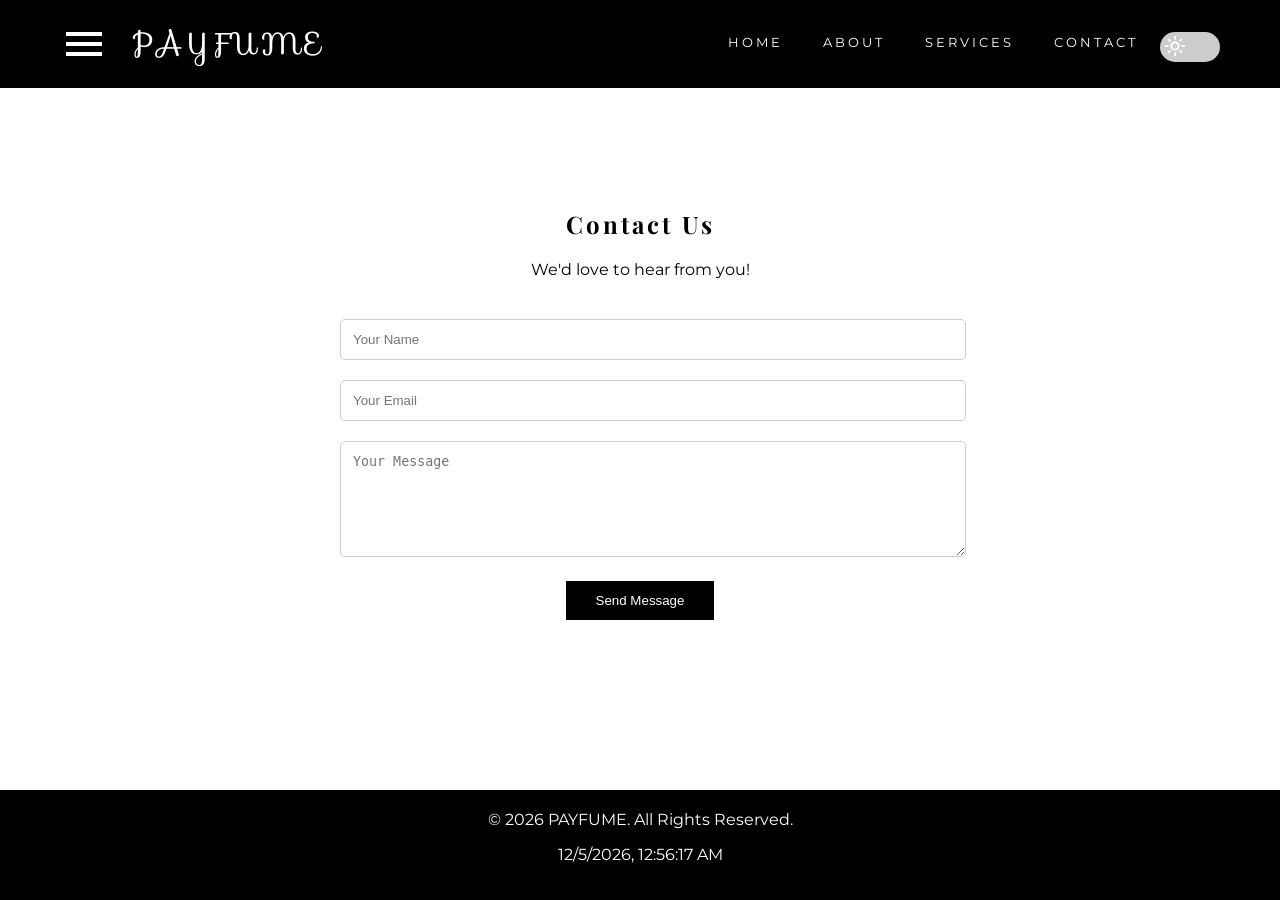
<file: contact.html>
<!DOCTYPE html>
<html lang="en">
<head>
<meta charset="UTF-8">
<meta name="viewport" content="width=device-width, initial-scale=1.0">
<title>Contact Us - PAYFUME</title>

<link href="https://fonts.googleapis.com/css2?family=Playfair+Display:wght@400;600&family=Montserrat:wght@300;400&display=swap" rel="stylesheet">
<link rel="stylesheet" href="https://cdnjs.cloudflare.com/ajax/libs/font-awesome/6.5.0/css/all.min.css">
<link rel="stylesheet" href="style.css">
<link rel="stylesheet" href="https://fonts.googleapis.com/css2?family=Material+Symbols+Outlined" />
<link rel="stylesheet" href="https://fonts.googleapis.com/css?family=Sofia">


</head>

<body>

<header>

   <div class="nav-left">
<span id="menuBtn" class="material-symbols-outlined">menu</span>
<div class="logo">PAYFUME</div>
</div>

<nav class="nav-right">
<a href="index.html">HOME</a>
<a href="about.html">ABOUT</a>
<a href="services.html">SERVICES</a>
<a href="contact.html">CONTACT</a>


   <label class="theme-switch">
    <input type="checkbox" id="themeToggle">

    <span class="slider">
        <span id="themeIcon" class="material-symbols-outlined">
            light_mode
        </span>
    </span>
</label>
 
</nav>

</header>

<section>

    <h1 style="text-align:center;">Contact Us</h1>

    <p style="text-align:center; margin-top:20px;">
        We'd love to hear from you!
    </p>

    <form id="contactForm" class="contact-form">
        
        <input type="text" placeholder="Your Name" required>
        
        <input type="email" placeholder="Your Email" required>
        
        <textarea rows="6" placeholder="Your Message" required></textarea>
        
        <button type="submit">Send Message</button>

        <p id="successMessage" class="success-message"></p>

    </form>

</section>

<footer>
    © 2026 PAYFUME. All Rights Reserved.
     <p id="currentDateTime"></p>
</footer>

<!-- External JavaScript -->
<script src="script.js"></script>

</body>
</html>
</file>
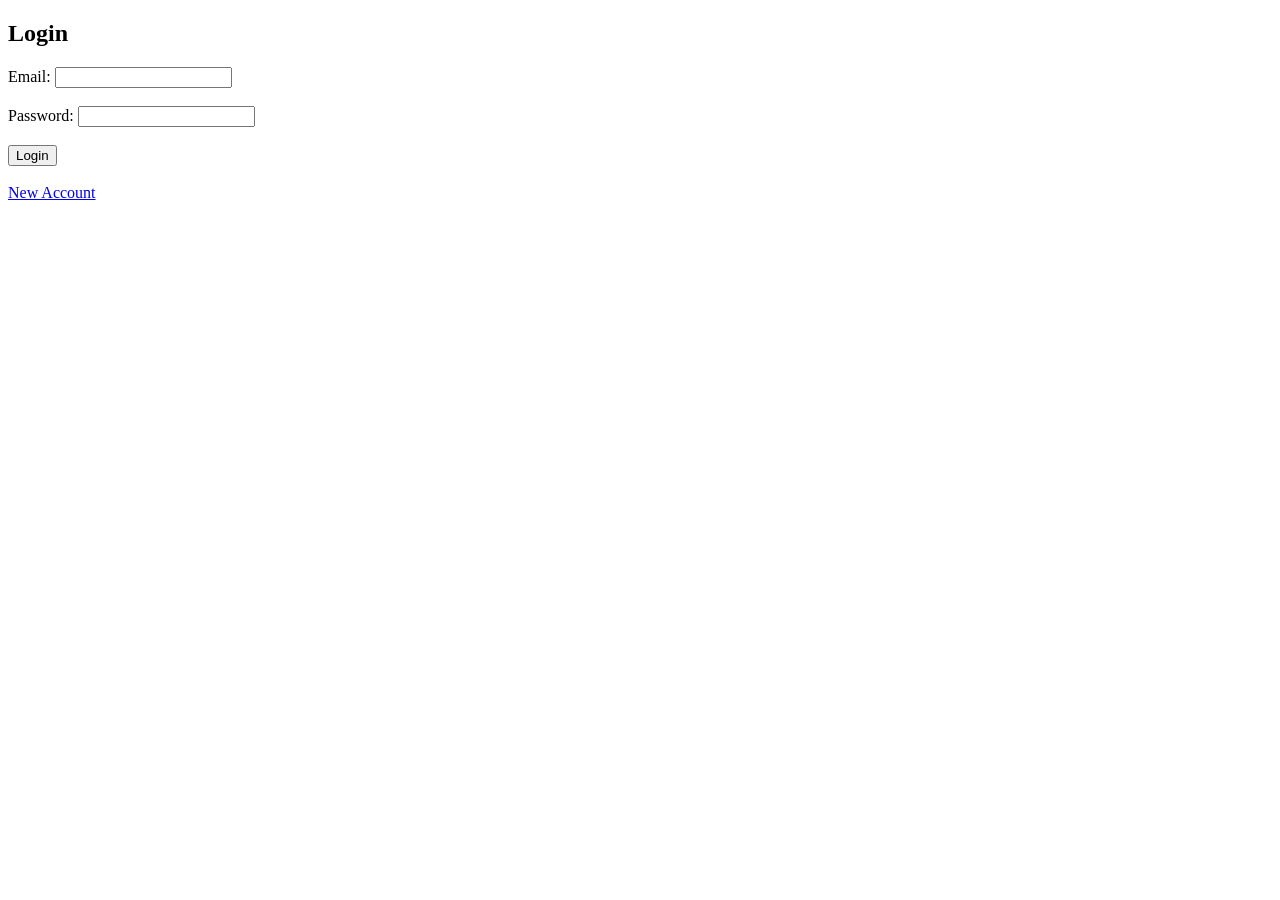
<file: login.html>
<!DOCTYPE html>
<html>
<head>
    <title>Login Page</title>
</head>
<body>

<h2>Login</h2>

<form>
    Email:
    <input type="text" name="email"><br><br>

    Password:
    <input type="password" name="password"><br><br>

    <input type="submit" value="Login">
</form>

<br>

<!-- Register Button -->
<a href="Register.html">New Account</a>

</body>
</html>
</file>
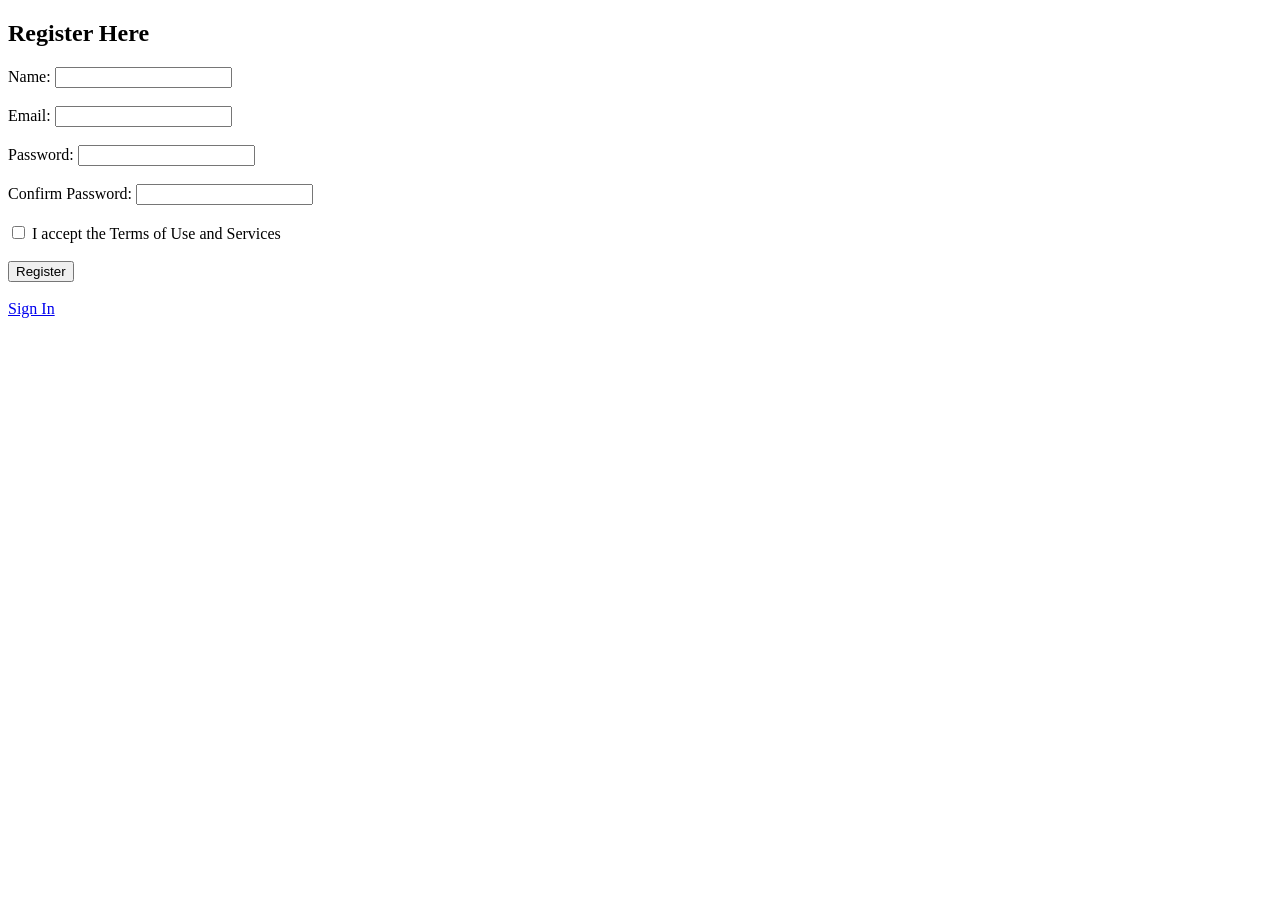
<file: Register.html>
<!DOCTYPE html>
<html>
<head>
    <title>Registration Form</title>

    <script>
        function validateForm() {

            let name = document.forms["regForm"]["name"].value;
            let email = document.forms["regForm"]["email"].value;
            let password = document.forms["regForm"]["password"].value;
            let confirmPassword = document.forms["regForm"]["confirm_password"].value;
            let terms = document.forms["regForm"]["terms"].checked;

            if (name == "" || email == "" || password == "" || confirmPassword == "") {
                alert("All fields are required!");
                return false;
            }

            if (password !== confirmPassword) {
                alert("Passwords do not match!");
                return false;
            }

            if (!terms) {
                alert("You must accept the Terms of Service!");
                return false;
            }

            return true;
        }
    </script>

</head>
<body>

<h2>Register Here</h2>

<form name="regForm" action="successfulregister.php" method="post" onsubmit="return validateForm()">

    Name:
    <input type="text" name="name"><br><br>

    Email:
    <input type="text" name="email"><br><br>

    Password:
    <input type="password" name="password"><br><br>

    Confirm Password:
    <input type="password" name="confirm_password"><br><br>

    <input type="checkbox" name="terms">
    I accept the Terms of Use and Services<br><br>

    <input type="submit" value="Register">

</form>

<br>
<a href="login.html">Sign In</a>

</body>
</html>
</file>
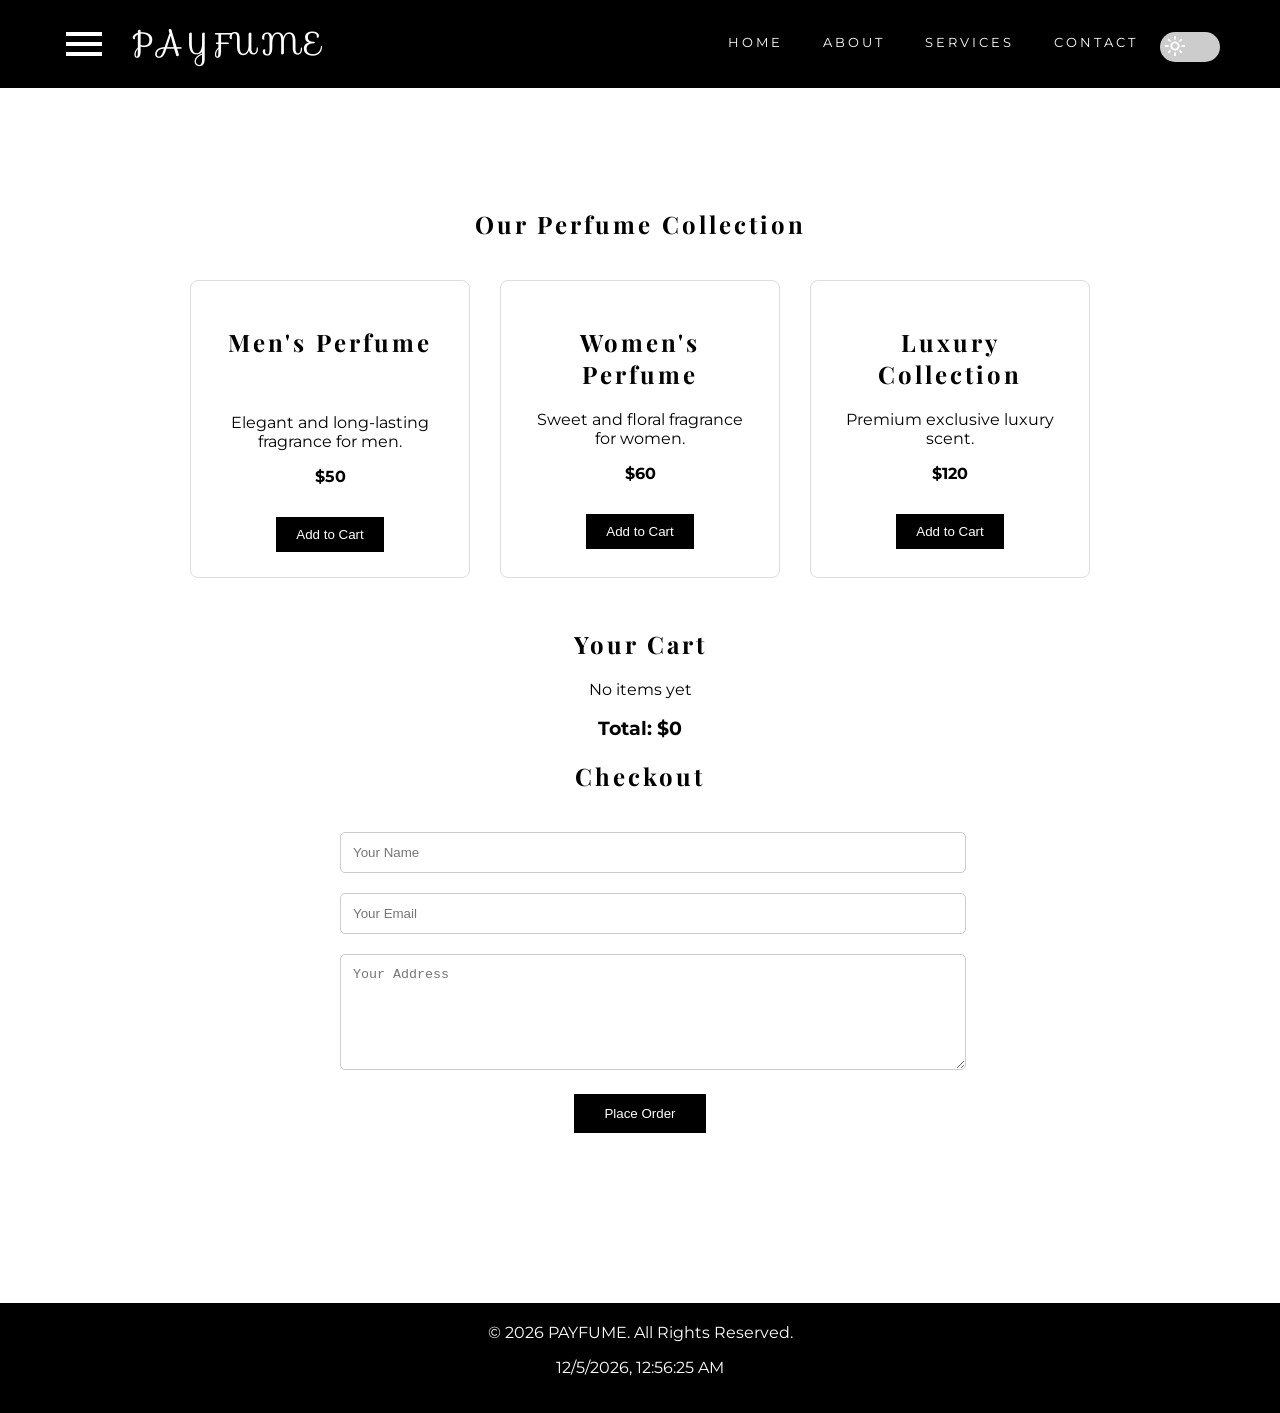
<file: services.html>
<!DOCTYPE html>
<html lang="en">
<head>
<meta charset="UTF-8">
<meta name="viewport" content="width=device-width, initial-scale=1.0">
<title>Services - PAYFUME</title>

<link href="https://fonts.googleapis.com/css2?family=Playfair+Display:wght@400;600&family=Montserrat:wght@300;400&display=swap" rel="stylesheet">
<link rel="stylesheet" href="https://cdnjs.cloudflare.com/ajax/libs/font-awesome/6.5.0/css/all.min.css">
<link rel="stylesheet" href="style.css">
<link rel="stylesheet" href="https://fonts.googleapis.com/css2?family=Material+Symbols+Outlined" />
<link rel="stylesheet" href="https://fonts.googleapis.com/css?family=Sofia">


</head>

<header>

   <div class="nav-left">
<span id="menuBtn" class="material-symbols-outlined">menu</span>
<div class="logo">PAYFUME</div>
</div>

<nav class="nav-right">
<a href="index.html">HOME</a>
<a href="about.html">ABOUT</a>
<a href="services.html">SERVICES</a>
<a href="contact.html">CONTACT</a>


   <label class="theme-switch">
    <input type="checkbox" id="themeToggle">

    <span class="slider">
        <span id="themeIcon" class="material-symbols-outlined">
            light_mode
        </span>
    </span>
</label>
 
</nav>

</header>

<body>

<section>

    <h1 style="text-align:center;">Our Perfume Collection</h1>

    <div class="services-container">

        <div class="service-box">
            <h2>Men's Perfume</h2><br>
            <p>Elegant and long-lasting fragrance for men.</p>
            <p><strong>$50</strong></p>
            <button onclick="addToCart('Men Perfume', 50)">Add to Cart</button>
        </div>

        <div class="service-box">
            <h2>Women's Perfume</h2>
            <p>Sweet and floral fragrance for women.</p>
            <p><strong>$60</strong></p>
            <button onclick="addToCart('Women Perfume', 60)">Add to Cart</button>
        </div>

        <div class="service-box">
            <h2>Luxury Collection</h2>
            <p>Premium exclusive luxury scent.</p>
            <p><strong>$120</strong></p>
            <button onclick="addToCart('Luxury Perfume', 120)">Add to Cart</button>
        </div>

    </div>

    <div class="cart-section">
        <h2>Your Cart</h2>
        <p id="cartItems">No items yet</p>
        <h3>Total: $<span id="totalPrice">0</span></h3>
    </div>

    

    <h1 style="text-align:center;">Checkout</h1>


    <form id="placeOrder" class="contact-form">
        
        <input type="text" id="name" placeholder="Your Name" required>
        
        <input type="email" id="email" placeholder="Your Email" required>
        
        <textarea id="address" rows="6" placeholder="Your Address" required></textarea>
        
        <button type="submit">Place Order</button>

        <p id="successMessage" class="success-message"></p>

    </form>



</section>

<footer>
    © 2026 PAYFUME. All Rights Reserved.
     <p id="currentDateTime"></p>
</footer>

<script src="script.js"></script>

</body>
</html>
</file>
<file: style.css>
/* ===== GENERAL ===== */
body {
    margin: 0;
    font-family: 'Montserrat', sans-serif;
    background-color: white;
    transition: 0.3s ease;
}

h1, h2 {
    font-family: 'Playfair Display', serif;
    letter-spacing: 3px;
}

/* ===== HEADER ===== */
header {
    background: black;
    color: white;
    padding: 25px 20px;
    text-align: center;
}

.logo{
    font-size:30px;
    letter-spacing:4px;
    margin-left:5px;
    font-family: "Sofia", sans-serif;
     line-height:1;
}

/* Navigation */
nav {
    margin-top: 5px;
}

nav a {
    color: white;
    text-decoration: none;
    margin: 0 18px;
    font-size: 13px;
    letter-spacing: 2px;
    position: relative;   
}

/* Animated underline */
nav a::after {
    content: "";
    position: absolute;
    left: 0;
    bottom: -6px;
    width: 0;
    height: 1px;
    background: white;
    transition: 0.3s ease;
}

nav a:hover::after {
    width: 100%;
}

/* ===== SPLIT SECTION (Home Page) ===== */
.split {
    display: flex;
    height: 100vh;
}

.side {
    flex: 1;
    position: relative;
    display: flex;
    justify-content: center;
    align-items: center;
    text-align: center;
    color: white;
    overflow: hidden;
}

.side h1 {
    font-size: 50px;
    z-index: 2;
}

.side::before {
    content: "";
    position: absolute;
    inset: 0;
    background-size: cover;
    background-position: center;
    transition: 0.6s ease;
    z-index: 1;
}

.male::before {
    background-image: url("Images/male\ right.jpg");
}

.female::before {
    background-image: url("Images/female\ left.jpg");
}

.side:hover::before {
    transform: scale(1.08);
}

.overlay {
    position: absolute;
    inset: 0;
    background: rgba(0, 0, 0, 0.45);
    z-index: 1;
}

/* Buttons */
.button {
    position: absolute;
    bottom: 80px;
    padding: 12px 30px;
    border: 1px solid white;
    color: white;
    text-decoration: none;
    z-index: 2;
    transition: 0.3s ease;
}

.button:hover {
    background: white;
    color: black;
}

/* ===== SECTION (About Page) ===== */
section {
    padding: 100px 20px;
    max-width: 900px;
    margin: auto;
    text-align: center;
}

/* Dropdown */
select {
    padding: 10px 20px;
    font-size: 16px;
    border-radius: 5px;
    border: 1px solid #ccc;
}

/* ===== FOOTER ===== */
footer {
    background: black;
    color: white;
    text-align: center;
    padding: 20px;
    margin-top: 50px;
}



/* ===== RESPONSIVE ===== */
@media (max-width: 768px) {
    .split {
        flex-direction: column;
    }

    .side h1 {
        font-size: 30px;
    }

    nav a {
        display: inline-block;
        margin: 8px 10px;
    }
}
/* ===== For Contact Page ===== */
.contact-form {
    margin-top: 40px;
    max-width: 600px;
    margin-left: auto;
    margin-right: auto;
}

.contact-form input,
.contact-form textarea {
    width: 100%;
    padding: 12px;
    margin-bottom: 20px;
    border: 1px solid #ccc;
    border-radius: 5px;
}

.contact-form button {
    padding: 12px 30px;
    background: black;
    color: white;
    border: none;
    cursor: pointer;
}

.contact-form button:hover {
    background: #333;
}

.success-message {
    color: green;
    margin-top: 20px;
}

/* ===== SERVICES ===== */
.services-container {
    display: grid;
    grid-template-columns: repeat(auto-fit, minmax(250px, 1fr));
    gap: 30px;
    margin-top: 40px;
}

.service-box {
    border: 1px solid #ddd;
    padding: 25px;
    border-radius: 8px;
    text-align: center;
}

.service-box button {
    margin-top: 15px;
    padding: 10px 20px;
    background: black;
    color: white;
    border: none;
    cursor: pointer;
}

.service-box button:hover {
    background: #333;
}

.cart-section {
    margin-top: 50px;
    text-align: center;
}
/*===about====*/
 .about-hero {
      background: linear-gradient(rgba(0,0,0,0.45), rgba(0,0,0,0.45)),
                  url(Images/fragrance.jpg) center/cover no-repeat;
      color: white;
      text-align: center;
      padding: 140px 20px 100px;
    }

    .about-hero h1 {
      font-size: 52px;
      margin-bottom: 15px;
      letter-spacing: 3px;
    }

    .about-hero p {
      max-width: 750px;
      margin: auto;
      font-size: 18px;
      line-height: 1.8;
    }

    .about-section {
      max-width: 1100px;
      margin: auto;
      padding: 80px 20px;
    }

    .about-grid {
      display: grid;
      grid-template-columns: repeat(auto-fit, minmax(280px, 1fr));
      gap: 30px;
      margin-top: 40px;
    }

    .about-card {
      border: 1px solid #e5e5e5;
      border-radius: 12px;
      padding: 30px;
      background: #fff;
      transition: 0.3s ease;
    }

    .about-card:hover {
      transform: translateY(-4px);
      box-shadow: 0 10px 25px rgba(0,0,0,0.08);
    }

    .about-card h3 {
      font-family: 'Playfair Display', serif;
      margin-bottom: 15px;
      font-size: 26px;
    }

    .about-card p {
      line-height: 1.8;
      font-size: 15px;
    }

    .about-intro {
      text-align: center;
      max-width: 850px;
      margin: auto;
    }

    .about-intro h2 {
      font-size: 34px;
      margin-bottom: 20px;
    }

    .about-intro p {
      font-size: 17px;
      line-height: 1.9;
      color: #333;
    }

    .why-payfume {
      margin-top: 70px;
      text-align: center;
    }

    .why-payfume h2 {
      margin-bottom: 30px;
      font-size: 34px;
    }

    .why-list {
      display: grid;
      grid-template-columns: repeat(auto-fit, minmax(220px, 1fr));
      gap: 20px;
      margin-top: 30px;
    }

    .why-item {
      padding: 25px;
      border: 1px solid #e5e5e5;
      border-radius: 10px;
      background: #fafafa;
    }

    .why-item i {
      font-size: 26px;
      margin-bottom: 15px;
      color: #000;
    }

    .why-item h4 {
      margin-bottom: 10px;
      font-size: 18px;
    }

    .why-item p {
      font-size: 14px;
      line-height: 1.7;
      color: #444;
    }

    .about-cta {
      margin-top: 80px;
      text-align: center;
      background: #000;
      color: #fff;
      padding: 70px 20px;
      border-radius: 14px;
    }

    .about-cta h2 {
      font-size: 36px;
      margin-bottom: 15px;
    }

    .about-cta p {
      max-width: 700px;
      margin: 0 auto 30px;
      line-height: 1.8;
      font-size: 16px;
    }

    .about-cta a {
      display: inline-block;
      padding: 12px 28px;
      border: 1px solid #fff;
      color: #fff;
      text-decoration: none;
      transition: 0.3s ease;
    }

    .about-cta a:hover {
      background: #fff;
      color: #000;
    }

    .footer-links {
      display: grid;
      grid-template-columns: repeat(auto-fit, minmax(220px, 1fr));
      gap: 40px;
      max-width: 1200px;
      margin: auto;
      text-align: left;
      padding-top: 30px;
    }

    .footer-links h3 {
      font-size: 18px;
      margin-bottom: 20px;
      letter-spacing: 1px;
    }

    .footer-links a {
      display: block;
      color: #ddd;
      text-decoration: none;
      margin-bottom: 12px;
      font-size: 14px;
      transition: 0.3s;
    }

    .footer-links a:hover {
      color: white;
    }

    .social-icons a {
      display: inline-block;
      color: white;
      font-size: 26px;
      margin-right: 15px;
    }

    .payment-icons {
      display: flex;
      flex-wrap: wrap;
      gap: 10px;
      margin-top: 10px;
    }

    .payment-icons span {
      display: inline-block;
      padding: 10px 14px;
      background: #fff;
      color: #000;
      border-radius: 6px;
      font-size: 13px;
      font-weight: 600;
    }

    body.dark .about-card,
    body.dark .why-item {
      background: #1a1a1a;
      border-color: #333;
      color: #fff;
    }

    body.dark .about-intro p,
    body.dark .why-item p {
      color: #ddd;
    }

    @media (max-width: 768px) {
      .about-hero h1 {
        font-size: 38px;
      }

      .about-hero p {
        font-size: 16px;
      }

      .about-cta h2 {
        font-size: 28px;
      }
    }
/* === review section ====*/
.review-form-section {
    max-width: 900px;
    margin: 80px auto;
    padding: 20px;
}

.review-form-box {
    background: #f5f5f5;
    border-radius: 18px;
    padding: 30px;
    margin-bottom: 50px;
}

.review-header {
    display: flex;
    justify-content: space-between;
    align-items: center;
    margin-bottom: 30px;
}

.review-title-wrap {
    display: flex;
    align-items: center;
    gap: 14px;
}

.review-title-wrap h2 {
    margin: 0;
    font-size: 32px;
    letter-spacing: 1px;
}

.review-icon {
    width: 42px;
    height: 42px;
    border-radius: 50%;
    background: #f2d3bf;
    display: flex;
    justify-content: center;
    align-items: center;
    color: #7a3419;
    font-size: 16px;
}

.review-form label {
    display: block;
    font-weight: 600;
    margin: 18px 0 10px;
    text-align: left;
}

.review-form label span {
    color: #ff6a00;
}

.star-rating {
    display: flex;
    gap: 10px;
    margin-bottom: 20px;
}

.star-rating .star {
    width: 50px;
    height: 50px;
    border-radius: 50%;
    background: #d9d9df;
    color: white;
    display: flex;
    justify-content: center;
    align-items: center;
    cursor: pointer;
    font-size: 24px;
    transition: 0.3s ease;
}

.star-rating .star.active {
    background: #ff6a00;
}

/* Footer */
footer {
    background: black;
    color: white;
    text-align: center;
    padding: 20px;
    margin-top: 50px;
}

body.dark .service-box {
    background: #1a1a1a;
    border-color: #333;
}

body.dark input,
body.dark textarea,
body.dark select {
    background: #1a1a1a;
    color: #fff;
    border: 1px solid #444;
}

body.dark .contact-form button,
body.dark .service-box button {
    background: #222;
}

body.dark .button:hover {
    color: black;
}
header{
    display:flex;
    justify-content:space-between;
    align-items:center;
    background:black;
    padding:20px 60px;
    position:relative;
}

/* left side */
.nav-left{
display:flex;
align-items:center;
gap:20px;
}



.material-symbols-outlined{
    font-size:40px;
    vertical-align:middle;
}

/* right nav */
.nav-right a{
    color:white;
    text-decoration:none;
    letter-spacing:3px;
    position:relative;
}

.nav-right a::after{
    content:"";
    position:absolute;
    left:0;
    bottom:-6px;
    width:0;
    height:2px;
    background:white;
    transition:0.3s ease;
}

.nav-right a:hover::after{
    width:100%;
}

/* dropdown menu */
.action-menu{
display:none;
position:absolute;
top:80px;
left:20px;
background:white;
padding:15px;
border-radius:15px;
box-shadow:0 10px 20px rgba(0,0,0,0.2);
z-index:1000;
}

.action-menu.show{
display:block;
}

    .toggle-icon{
font-size:26px;
cursor:pointer;
transition: 0.3s;
color:#444;
}

.dark-mode .toggle-icon{
color:#ddd;
background: #111;
}

.toggle-icon:hover{
transform: rotate(20deg);
}


.action-menu{
display:none;
position:absolute;
top:70px;
left:0;
background:white;
padding:15px;
border-radius:8px;
box-shadow:0 10px 20px rgba(0,0,0,0.2);
z-index:2000;
}

.action-menu button:hover{
background:#ddd;
}

.material-symbols-outlined {
  font-variation-settings:
  'FILL' 0,
  'wght' 400,
  'GRAD' 0,
  'opsz' 24
}

#menuBtn{
    cursor:pointer;
    z-index:2000;
    position:relative;
    font-size: 48px;
}

.theme-switch{
position:relative;
display:inline-block;
width:60px;
height:30px;
}

.theme-switch input{
opacity:0;
width:0;
height:0;
}

.slider{
position:absolute;
background:#ccc;
border-radius:30px;
top:0;
left:0;
right:0;
bottom:0;
cursor:pointer;
transition:0.3s;
}

#themeIcon{
position:absolute;
left:4px;
top:3px;
font-size:22px;
transition:0.3s;
}

input:checked + .slider{
background:#363333;
}

input:checked + .slider #themeIcon{
transform:translateX(28px);
}

.dark-mode{
background:#111;
color:white;
}

.dark-mode header{
background:#000;
}

.dark-mode a{
color:white;
}
</file>
